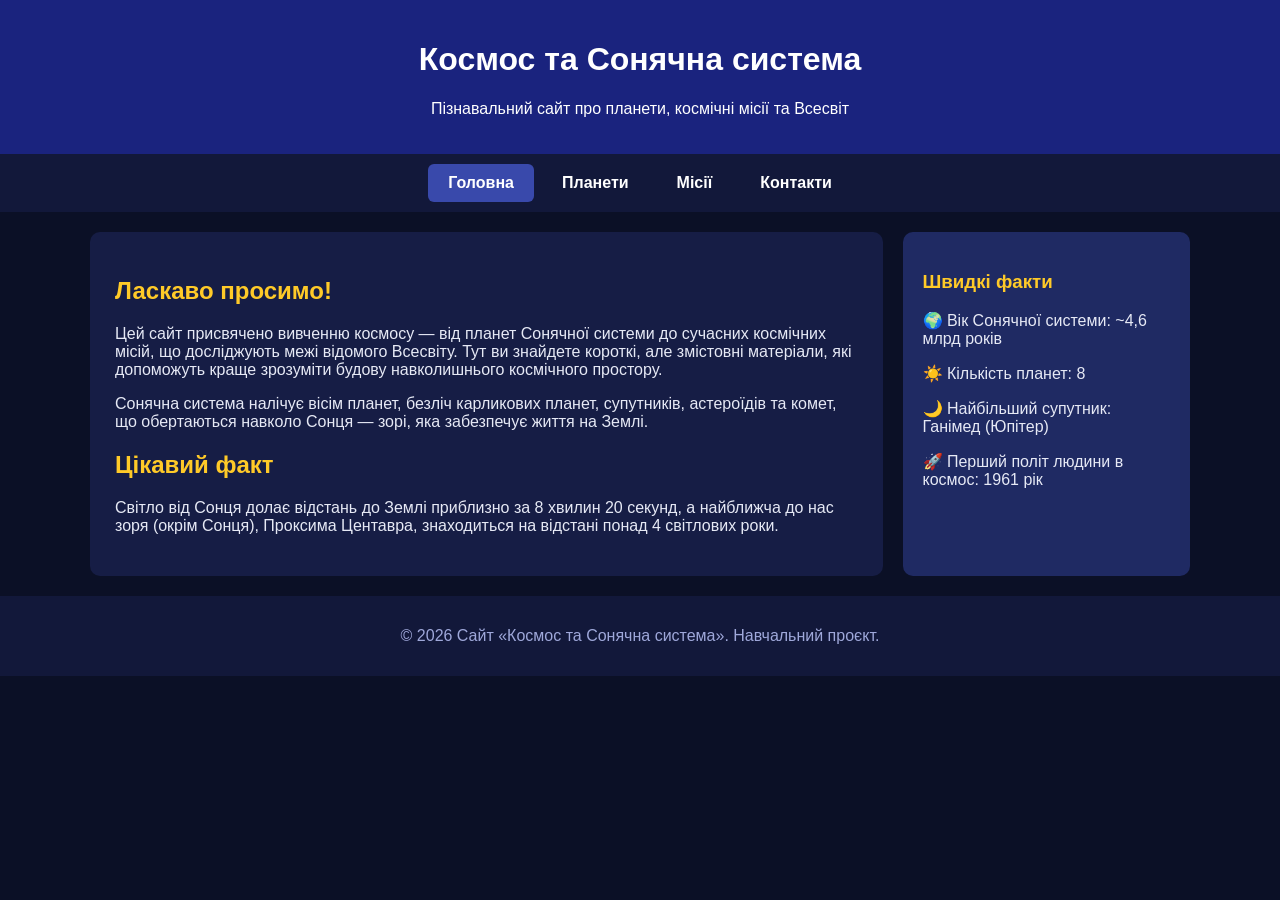
<file: index.html>
<!DOCTYPE html>
<html lang="uk">
<head>
    <meta charset="UTF-8">
    <meta name="viewport" content="width=device-width, initial-scale=1.0">
    <title>Космос та Сонячна система — Головна</title>
    <link rel="stylesheet" href="style.css">
</head>
<body>

    <header class="header-block">
        <h1>Космос та Сонячна система</h1>
        <p>Пізнавальний сайт про планети, космічні місії та Всесвіт</p>
    </header>

    <nav class="nav-block">
        <ul>
            <li><a href="index.html" class="active">Головна</a></li>
            <li><a href="planets.html">Планети</a></li>
            <li><a href="missions.html">Місії</a></li>
            <li><a href="contacts.html">Контакти</a></li>
        </ul>
    </nav>

    <div class="main-container">
        <main class="content-block">
            <h2>Ласкаво просимо!</h2>
            <p>
                Цей сайт присвячено вивченню космосу — від планет Сонячної системи
                до сучасних космічних місій, що досліджують межі відомого Всесвіту.
                Тут ви знайдете короткі, але змістовні матеріали, які допоможуть
                краще зрозуміти будову навколишнього космічного простору.
            </p>
            <p>
                Сонячна система налічує вісім планет, безліч карликових планет,
                супутників, астероїдів та комет, що обертаються навколо Сонця —
                зорі, яка забезпечує життя на Землі.
            </p>
            <h2>Цікавий факт</h2>
            <p>
                Світло від Сонця долає відстань до Землі приблизно за 8 хвилин
                20 секунд, а найближча до нас зоря (окрім Сонця), Проксима Центавра,
                знаходиться на відстані понад 4 світлових роки.
            </p>
        </main>

        <aside class="sidebar-block">
            <h3>Швидкі факти</h3>
            <p>🌍 Вік Сонячної системи: ~4,6 млрд років</p>
            <p>☀️ Кількість планет: 8</p>
            <p>🌙 Найбільший супутник: Ганімед (Юпітер)</p>
            <p>🚀 Перший політ людини в космос: 1961 рік</p>
        </aside>
    </div>

    <footer class="footer-block">
        <p>&copy; 2026 Сайт «Космос та Сонячна система». Навчальний проєкт.</p>
    </footer>

</body>
</html>
</file>
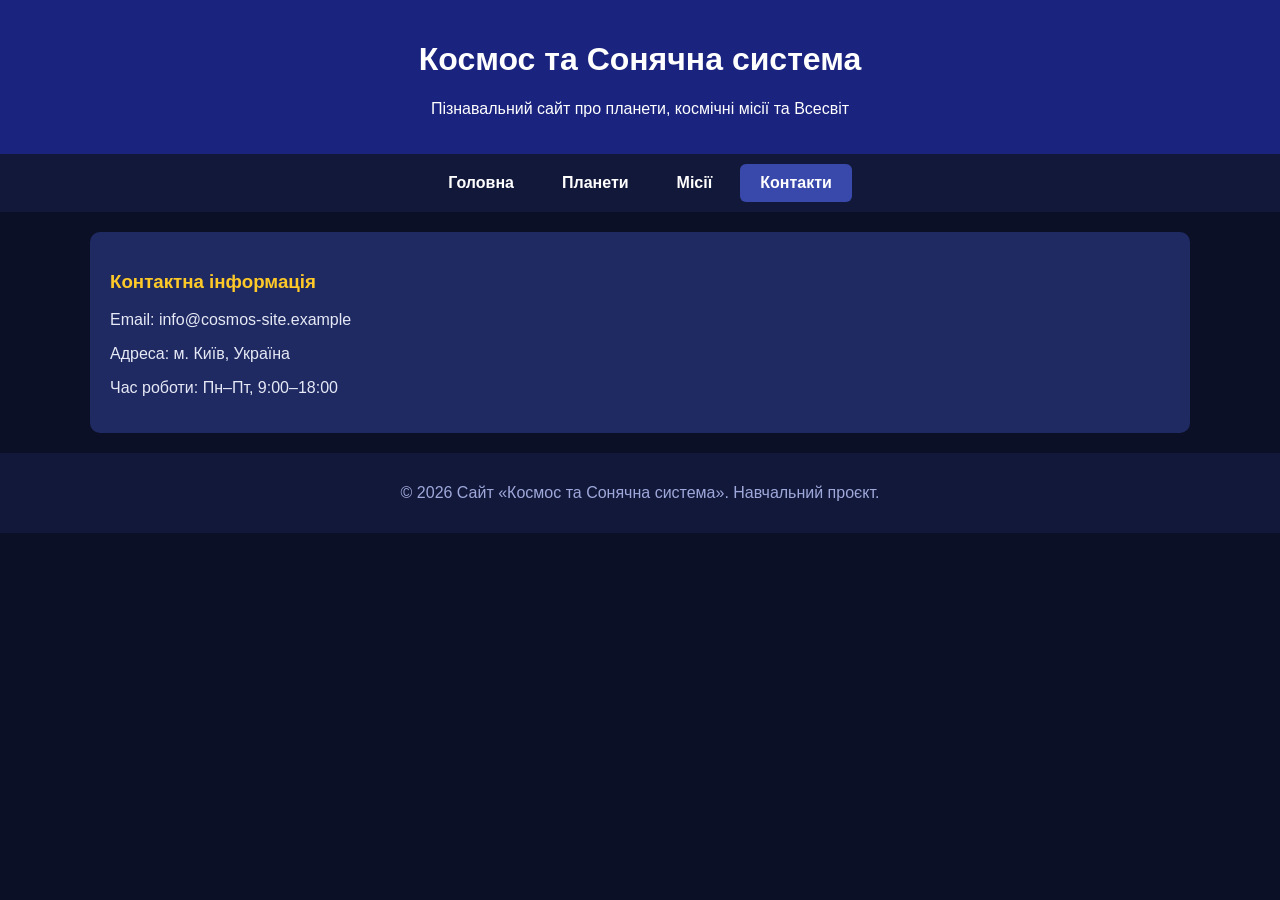
<file: contacts.html>
<!DOCTYPE html>
<html lang="uk">
<head>
    <meta charset="UTF-8">
    <meta name="viewport" content="width=device-width, initial-scale=1.0">
    <title>Космос та Сонячна система — Контакти</title>
    <link rel="stylesheet" href="style.css">
</head>
<body>

    <header class="header-block">
        <h1>Космос та Сонячна система</h1>
        <p>Пізнавальний сайт про планети, космічні місії та Всесвіт</p>
    </header>

    <nav class="nav-block">
        <ul>
            <li><a href="index.html">Головна</a></li>
            <li><a href="planets.html">Планети</a></li>
            <li><a href="missions.html">Місії</a></li>
            <li><a href="contacts.html" class="active">Контакти</a></li>
        </ul>
    </nav>

    <div class="main-container">
        <main class="sidebar-block">
            <h3>Контактна інформація</h3>
            <p>Email: info@cosmos-site.example</p>
            <p>Адреса: м. Київ, Україна</p>
            <p>Час роботи: Пн–Пт, 9:00–18:00</p>
        </main>
    </div>

    <footer class="footer-block">
        <p>&copy; 2026 Сайт «Космос та Сонячна система». Навчальний проєкт.</p>
    </footer>

</body>
</html>
</file>
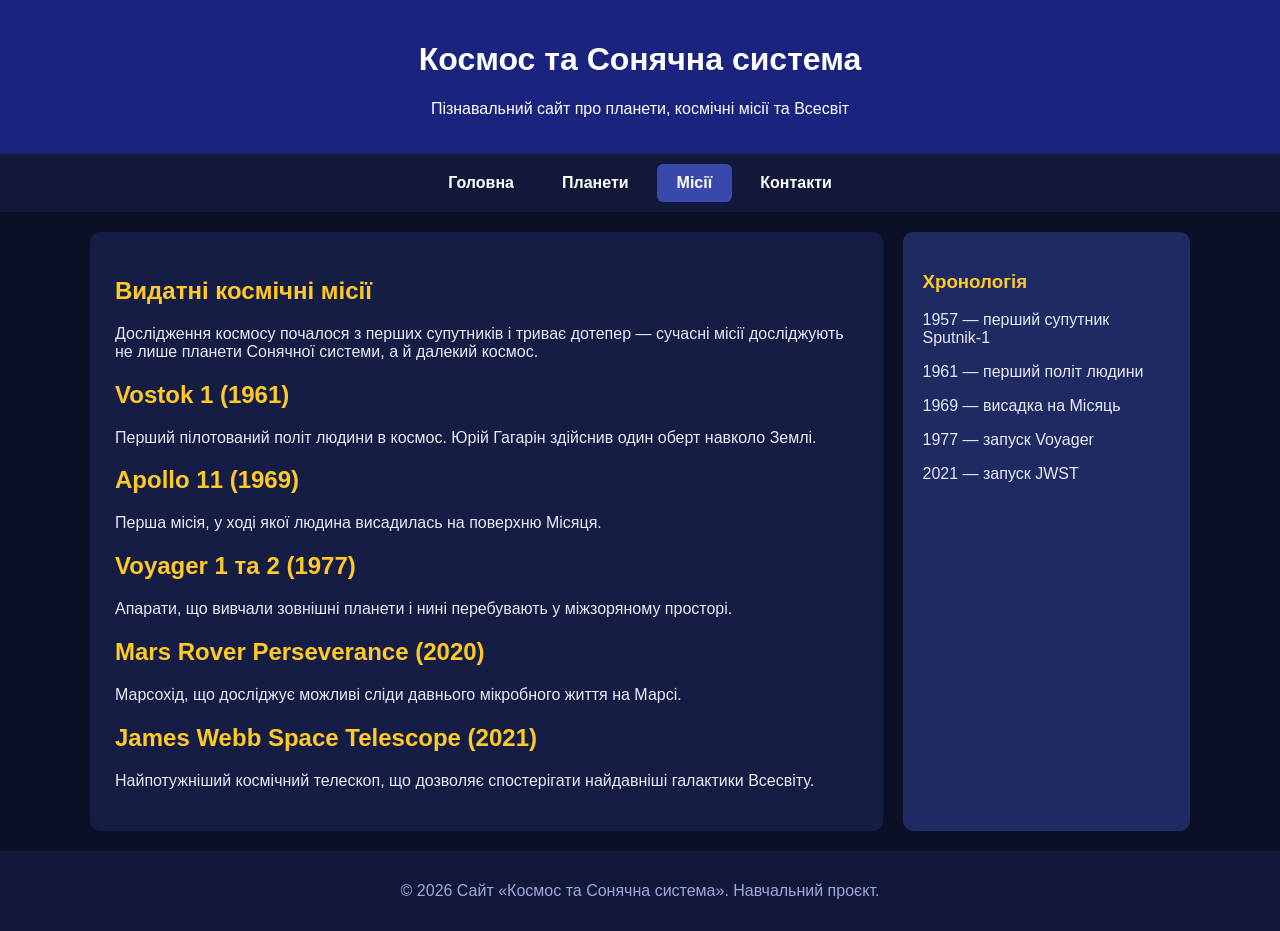
<file: missions.html>
<!DOCTYPE html>
<html lang="uk">
<head>
    <meta charset="UTF-8">
    <meta name="viewport" content="width=device-width, initial-scale=1.0">
    <title>Космос та Сонячна система — Місії</title>
    <link rel="stylesheet" href="style.css">
</head>
<body>

    <header class="header-block">
        <h1>Космос та Сонячна система</h1>
        <p>Пізнавальний сайт про планети, космічні місії та Всесвіт</p>
    </header>

    <nav class="nav-block">
        <ul>
            <li><a href="index.html">Головна</a></li>
            <li><a href="planets.html">Планети</a></li>
            <li><a href="missions.html" class="active">Місії</a></li>
            <li><a href="contacts.html">Контакти</a></li>
        </ul>
    </nav>

    <div class="main-container">
        <main class="content-block">
            <h2>Видатні космічні місії</h2>
            <p>
                Дослідження космосу почалося з перших супутників і триває дотепер —
                сучасні місії досліджують не лише планети Сонячної системи,
                а й далекий космос.
            </p>

            <h2>Vostok 1 (1961)</h2>
            <p>Перший пілотований політ людини в космос. Юрій Гагарін здійснив один оберт навколо Землі.</p>

            <h2>Apollo 11 (1969)</h2>
            <p>Перша місія, у ході якої людина висадилась на поверхню Місяця.</p>

            <h2>Voyager 1 та 2 (1977)</h2>
            <p>Апарати, що вивчали зовнішні планети і нині перебувають у міжзоряному просторі.</p>

            <h2>Mars Rover Perseverance (2020)</h2>
            <p>Марсохід, що досліджує можливі сліди давнього мікробного життя на Марсі.</p>

            <h2>James Webb Space Telescope (2021)</h2>
            <p>Найпотужніший космічний телескоп, що дозволяє спостерігати найдавніші галактики Всесвіту.</p>
        </main>

        <aside class="sidebar-block">
            <h3>Хронологія</h3>
            <p>1957 — перший супутник Sputnik-1</p>
            <p>1961 — перший політ людини</p>
            <p>1969 — висадка на Місяць</p>
            <p>1977 — запуск Voyager</p>
            <p>2021 — запуск JWST</p>
        </aside>
    </div>

    <footer class="footer-block">
        <p>&copy; 2026 Сайт «Космос та Сонячна система». Навчальний проєкт.</p>
    </footer>

</body>
</html>
</file>
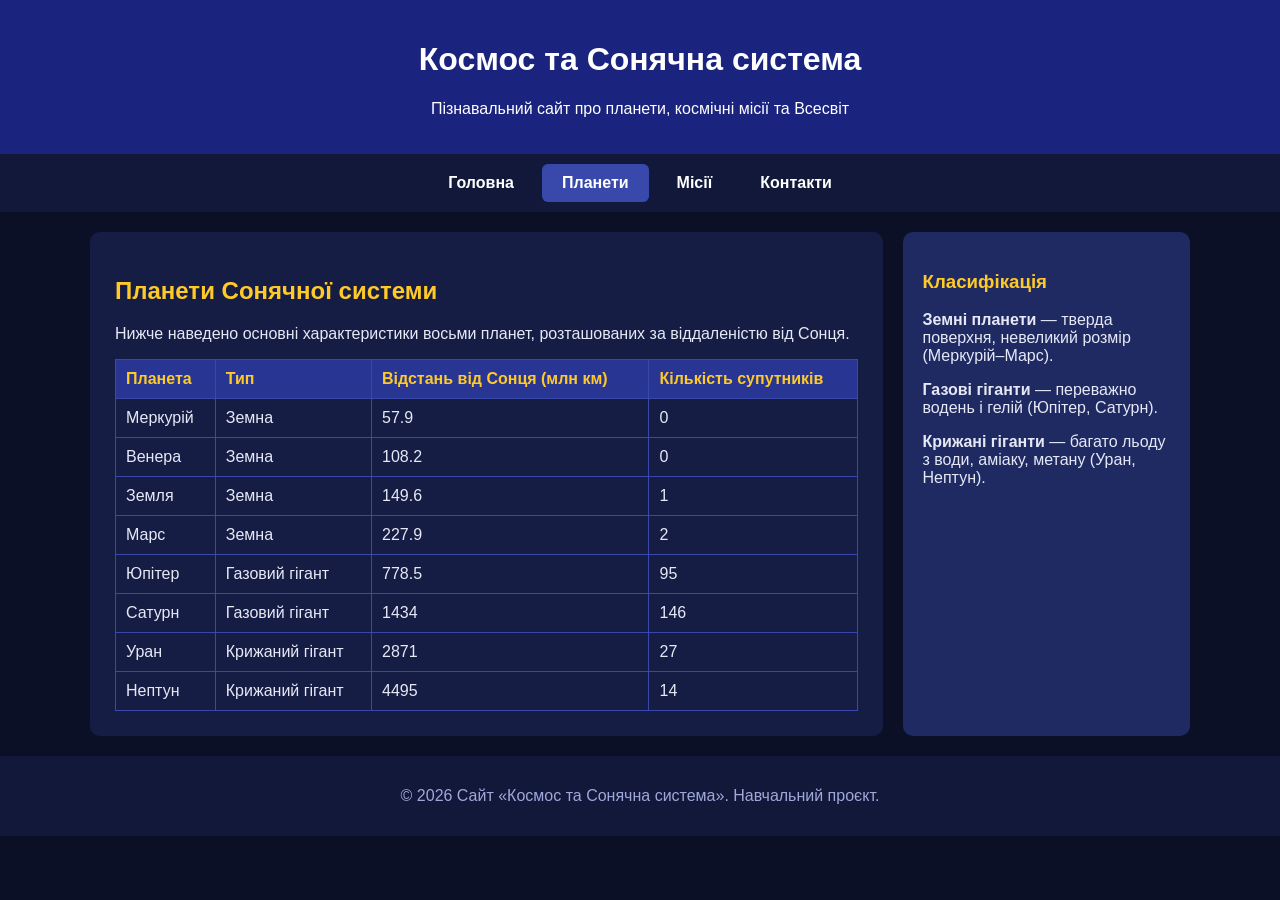
<file: planets.html>
<!DOCTYPE html>
<html lang="uk">
<head>
    <meta charset="UTF-8">
    <meta name="viewport" content="width=device-width, initial-scale=1.0">
    <title>Космос та Сонячна система — Планети</title>
    <link rel="stylesheet" href="style.css">
</head>
<body>

    <header class="header-block">
        <h1>Космос та Сонячна система</h1>
        <p>Пізнавальний сайт про планети, космічні місії та Всесвіт</p>
    </header>

    <nav class="nav-block">
        <ul>
            <li><a href="index.html">Головна</a></li>
            <li><a href="planets.html" class="active">Планети</a></li>
            <li><a href="missions.html">Місії</a></li>
            <li><a href="contacts.html">Контакти</a></li>
        </ul>
    </nav>

    <div class="main-container">
        <main class="content-block">
            <h2>Планети Сонячної системи</h2>
            <p>Нижче наведено основні характеристики восьми планет, розташованих за віддаленістю від Сонця.</p>

            <table>
                <thead>
                    <tr>
                        <th>Планета</th>
                        <th>Тип</th>
                        <th>Відстань від Сонця (млн км)</th>
                        <th>Кількість супутників</th>
                    </tr>
                </thead>
                <tbody>
                    <tr>
                        <td>Меркурій</td>
                        <td>Земна</td>
                        <td>57.9</td>
                        <td>0</td>
                    </tr>
                    <tr>
                        <td>Венера</td>
                        <td>Земна</td>
                        <td>108.2</td>
                        <td>0</td>
                    </tr>
                    <tr>
                        <td>Земля</td>
                        <td>Земна</td>
                        <td>149.6</td>
                        <td>1</td>
                    </tr>
                    <tr>
                        <td>Марс</td>
                        <td>Земна</td>
                        <td>227.9</td>
                        <td>2</td>
                    </tr>
                    <tr>
                        <td>Юпітер</td>
                        <td>Газовий гігант</td>
                        <td>778.5</td>
                        <td>95</td>
                    </tr>
                    <tr>
                        <td>Сатурн</td>
                        <td>Газовий гігант</td>
                        <td>1434</td>
                        <td>146</td>
                    </tr>
                    <tr>
                        <td>Уран</td>
                        <td>Крижаний гігант</td>
                        <td>2871</td>
                        <td>27</td>
                    </tr>
                    <tr>
                        <td>Нептун</td>
                        <td>Крижаний гігант</td>
                        <td>4495</td>
                        <td>14</td>
                    </tr>
                </tbody>
            </table>
        </main>

        <aside class="sidebar-block">
            <h3>Класифікація</h3>
            <p><strong>Земні планети</strong> — тверда поверхня, невеликий розмір (Меркурій–Марс).</p>
            <p><strong>Газові гіганти</strong> — переважно водень і гелій (Юпітер, Сатурн).</p>
            <p><strong>Крижані гіганти</strong> — багато льоду з води, аміаку, метану (Уран, Нептун).</p>
        </aside>
    </div>

    <footer class="footer-block">
        <p>&copy; 2026 Сайт «Космос та Сонячна система». Навчальний проєкт.</p>
    </footer>

</body>
</html>
</file>
<file: style.css>
body {
    margin: 0;
    padding: 0;
    font-family: 'Segoe UI', Arial, sans-serif;
    background-color: #0b1026;
    color: #e6e9f5;
}

.header-block {
    background-color: #1a237e;
    color: #ffffff;
    padding: 20px;
    text-align: center;
}

.nav-block {
    background-color: #12183a;
    padding: 10px 0;
}

/* Меню: прибираємо маркери списку та шикуємо пункти горизонтально */
.nav-block ul {
    list-style: none;
    margin: 0;
    padding: 0;
    display: flex;
    flex-wrap: wrap;
    justify-content: center;
    gap: 8px;
}

.nav-block li {
    display: inline-block;
}

.nav-block a {
    display: block;
    color: #ffffff;
    text-decoration: none;
    padding: 10px 20px;
    font-weight: bold;
    border-radius: 6px;
    transition: background-color 0.2s, color 0.2s;
}

/* Поточна сторінка */
.nav-block a.active {
    background-color: #3949ab;
}

/* Наведення миші */
.nav-block a:hover {
    background-color: #ffb300;
    color: #0b1026;
}

/* Натискання */
.nav-block a:active {
    background-color: #e65100;
    color: #ffffff;
}
.main-container {
    display: flex;
    max-width: 1100px;
    margin: 20px auto;
    padding: 0 15px;
    gap: 20px;
}

.content-block {
    flex: 3;
    background-color: #161d45;
    padding: 25px;
    border-radius: 10px;
}

.content-block h2 {
    color: #ffca28;
}

.sidebar-block {
    flex: 1;
    background-color: #1f2a63;
    padding: 20px;
    border-radius: 10px;
}

.sidebar-block h3 {
    color: #ffca28;
}

table {
    width: 100%;
    border-collapse: collapse;
    margin-top: 15px;
}

th, td {
    border: 1px solid #3949ab;
    padding: 10px;
    text-align: left;
}

th {
    background-color: #283593;
    color: #ffca28;
}

.footer-block {
    background-color: #12183a;
    color: #9fa8da;
    text-align: center;
    padding: 15px;
    margin-top: 20px;
}
</file>
